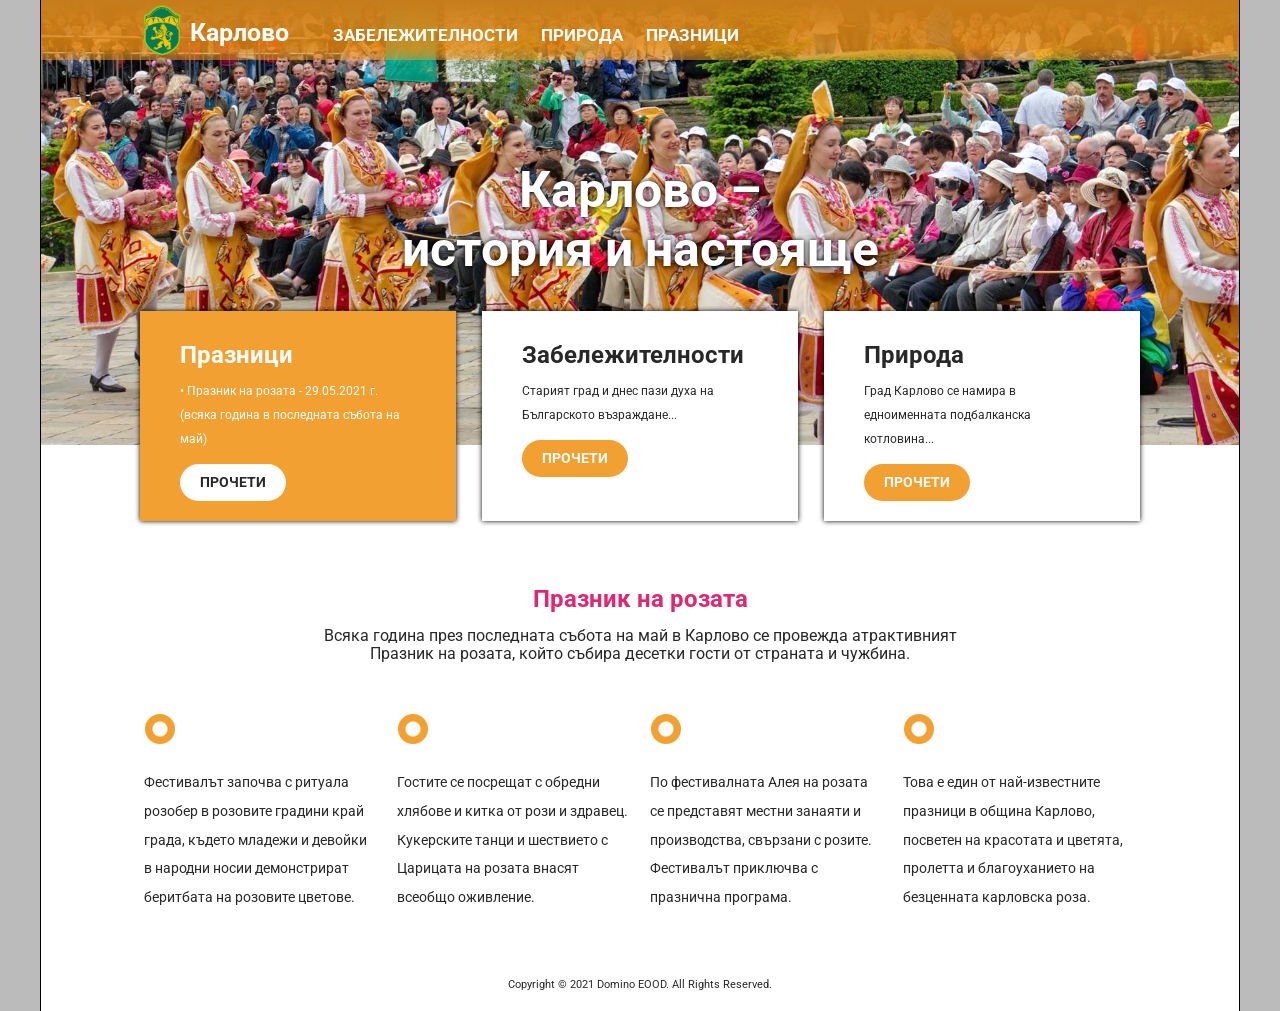
<file: HTML&CSS-1-Karlovo/index.html>
<!DOCTYPE html>
<html lang="bg" xmlns="http://www.w3.org/1999/xhtml">
<head>
<meta charset="utf-8" />
<meta name="viewport" content="width=device-width, initial-scale=1">

<title>Карлово</title>
<link rel="stylesheet" type="text/css" href="styles.css" />
</head>
<body>
<div id="menu-mob" onclick="this.classList.toggle('open'); document.getElementById('menu').classList.toggle('open')"></div>
<div id="home" class="pageContainer">
	<div id="headerContainer">
		<div id="header" class="baseBlock">
			<div id="logo"><a href="index.html">Карлово</a></div>
			<div id="menu">
				<a href="pois.html">Забележителности</a>
				<a href="nature.html">Природа</a>
				<a href="events.html">Празници</a>
			</div>
		</div>
	</div>
	<div id="topTitle" class="baseBlock">
		<h1>Карлово – <br />история и настояще</h1>
	</div>
	<div id="accentBlocks" class="baseBlock">
		<div class="accentBlock orange">
			<h3>Празници</h3>
			<p>• Празник на розата - 29.05.2021 г. (всяка година в последната събота на май)</p>
			<a href="events.html" class="aButton">Прочети</a>
		</div>
		<div class="accentBlock">
			<h3>Забележителности</h3>
			<p>Старият град и днес пази духа на Българското възраждане...</p>
			<a href="pois.html" class="aButton">Прочети</a>
		</div>
		<div class="accentBlock">
			<h3>Природа</h3>
			<p>Град Карлово се намира в едноименната подбалканска котловина...</p>
			<a href="nature.html" class="aButton">Прочети</a>
		</div>
	</div>
	<br class="clear" />
	<div id="page" class="baseBlock">
		<h2 class="roza">Празник на розата</h2>
		<div id="video" align="center">
			
		</div>	
		<p class="subtitle">Всяка година през последната събота на май в Карлово се провежда атрактивният Празник на розата, който събира десетки гости от страната и чужбина. </p>
		<div class="x4cols">
			<p class="miniBlock">Фестивалът започва с ритуала розобер в розовите градини край града, където младежи и девойки в народни носии демонстрират беритбата на розовите цветове. </p>
			<p class="miniBlock">Гостите се посрещат с обредни хлябове и китка от рози и здравец. Кукерските танци и шествието с Царицата на розата внасят всеобщо оживление.</p>
			<p class="miniBlock">По фестивалната Алея на розата се представят местни занаяти и производства, свързани с розите. Фестивалът приключва с празнична програма.</p>
			<p class="miniBlock">Това е един от най-известните празници в община Карлово, посветен на красотата и цветята, пролетта и благоуханието на безценната карловска роза.</p>
			
		</div>
		<br class="clear" />
	</div>
	<div id="footer" class="baseBlock">
		<p>Copyright © 2021 Domino EOOD. All Rights Reserved.</p>
	</div>
</div>
</body>
</html>
</file>
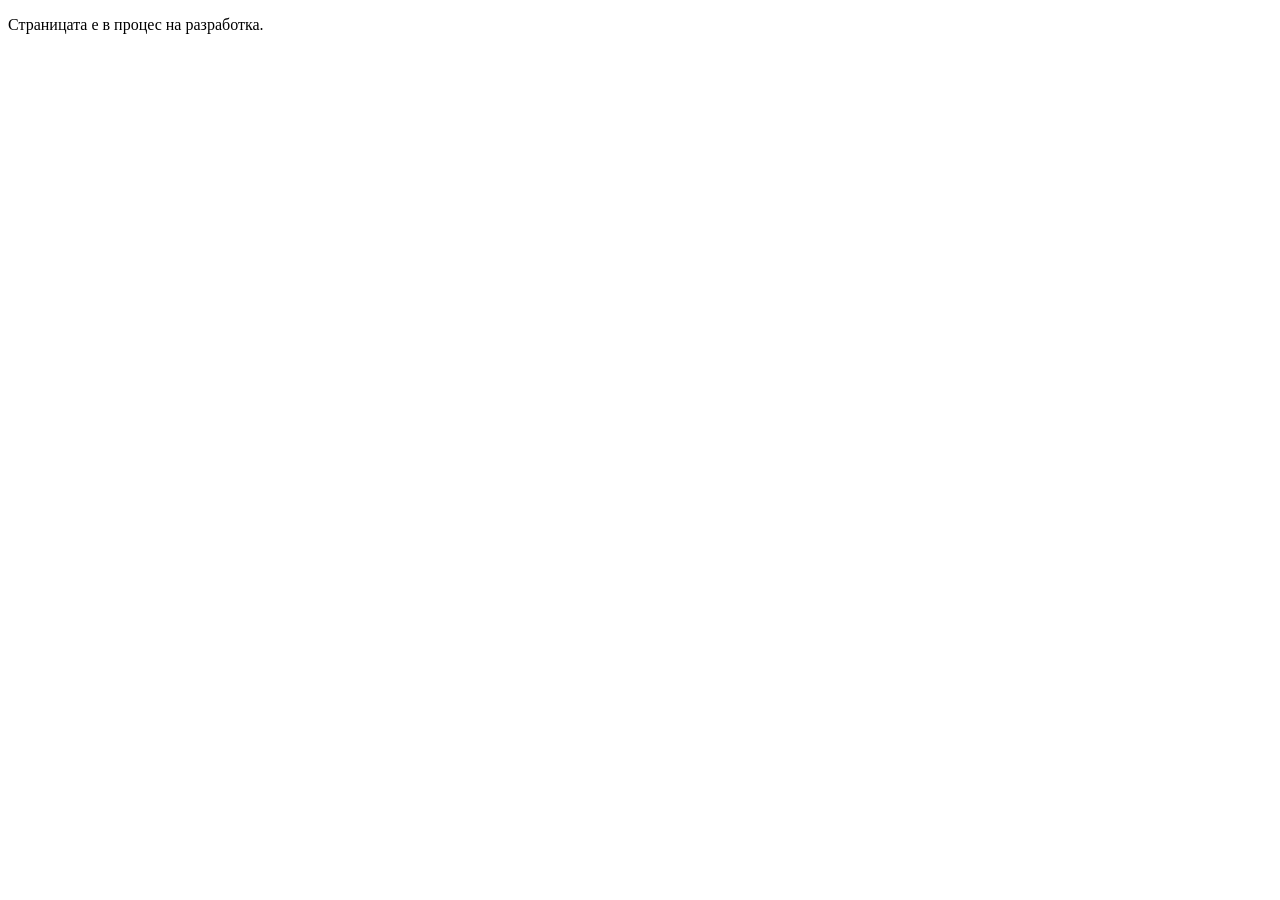
<file: HTML&CSS-1-Karlovo/nature.html>
<!DOCTYPE html>
<html lang="bg" xmlns="http://www.w3.org/1999/xhtml">
<head>
<meta charset="utf-8" />
<meta name="viewport" content="width=device-width, initial-scale=1">

<title>Карлово – Природа</title>

</head>
<body>
<p>Страницата е в процес на разработка.</p>
</body>
</html>
</file>
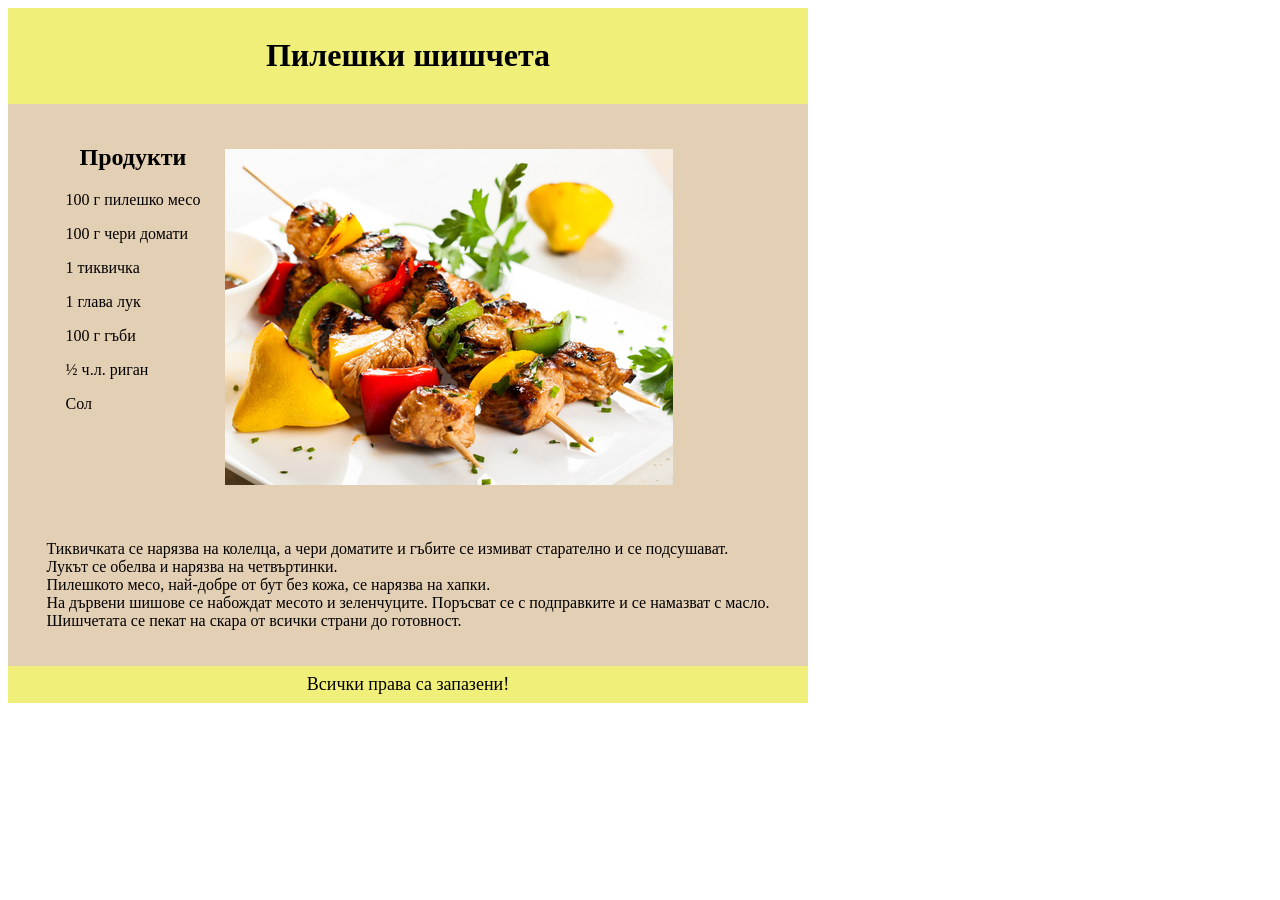
<file: HTML&CSS-2-Recipe/recipe.html>
<!DOCTYPE html>
<html lang="bg" xmlns="http://www.w3.org/1999/xhtml">
<head>
<link rel="stylesheet" type="text/css" href="style.css">
<title>recipe</title>
</head>
<body>
 <div id="block1">
 <h1><span>Пилешки шишчета</span></h1>
 </div>
 <div id="block2" class="container">
  <div id="block3">
   <h2><span>Продукти</span></h2>
    <p>100 г пилешко месо</p>
    <p>100 г чери домати</p>
    <p>1 тиквичка</p>
    <p>1 глава лук</p>
    <p>100 г гъби</p>
    <p>½ ч.л. риган</p>
    <p>Сол</p>
  </div>
  <div id="block4" class="img">
  <img src="2.jpg" class="right-img">
  </div>
  <div id="block5" class="text">
   <p class="text">Тиквичката се нарязва на колелца, а чери доматите и гъбите се измиват старателно и се подсушават.<br>
      Лукът се обелва и нарязва на четвъртинки.<br>
      Пилешкото месо, най-добре от бут без кожа, се нарязва на хапки.<br>
      На дървени шишове се набождат месото и зеленчуците. Поръсват се с подправките и се намазват с масло.<br>
      Шишчетата се пекат на скара от всички страни до готовност.
   </p>
  </div>
 </div> 
 <div id="block6">
  <font size="4">Всички права са запазени!</font>
 </div>
</body>
</html>
</file>
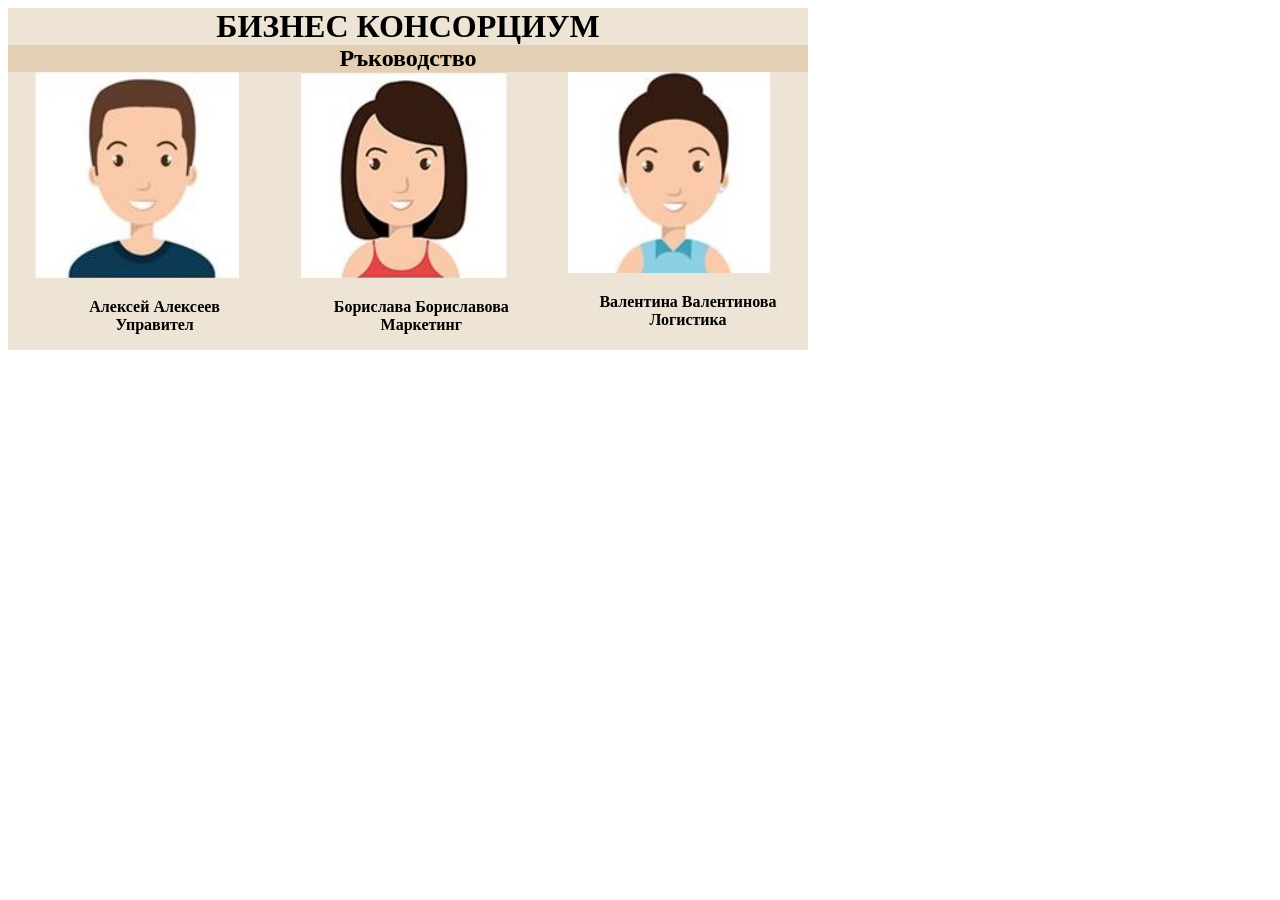
<file: HTML&CSS-3-Company/company.html>
<!DOCTYPE html>
<html lang="en">
<head>
    <meta charset="UTF-8">
    <meta http-equiv="X-UA-Compatible" content="IE=edge">
    <meta name="viewport" content="width=device-width, initial-scale=1.0">
    <link rel="stylesheet" type="text/css" href="styles.css">
    <title>Company</title>
</head>
<body>
   <div class="block1">
    <h1>БИЗНЕС КОНСОРЦИУМ</h1>
   </div>
   <div class="block2">
    <h2>Ръководство</h2>
   </div>
   <div class="container">
    <div class="blocks">
        <img src="1.jpg">
        <p>
            Алексей Алексеев <br>
            Управител
        </p>
    </div>
    <div class="blocks">
        <img src="2.jpg">
        <p>
            Борислава Бориславова <br>
            Маркетинг
        </p>
    </div>
    <div class="blocks">
        <img src="3.jpg">
        <p>
            Валентина Валентинова <br>
            Логистика
        </p>
    </div>
   </div>
</body>
</html>
</file>
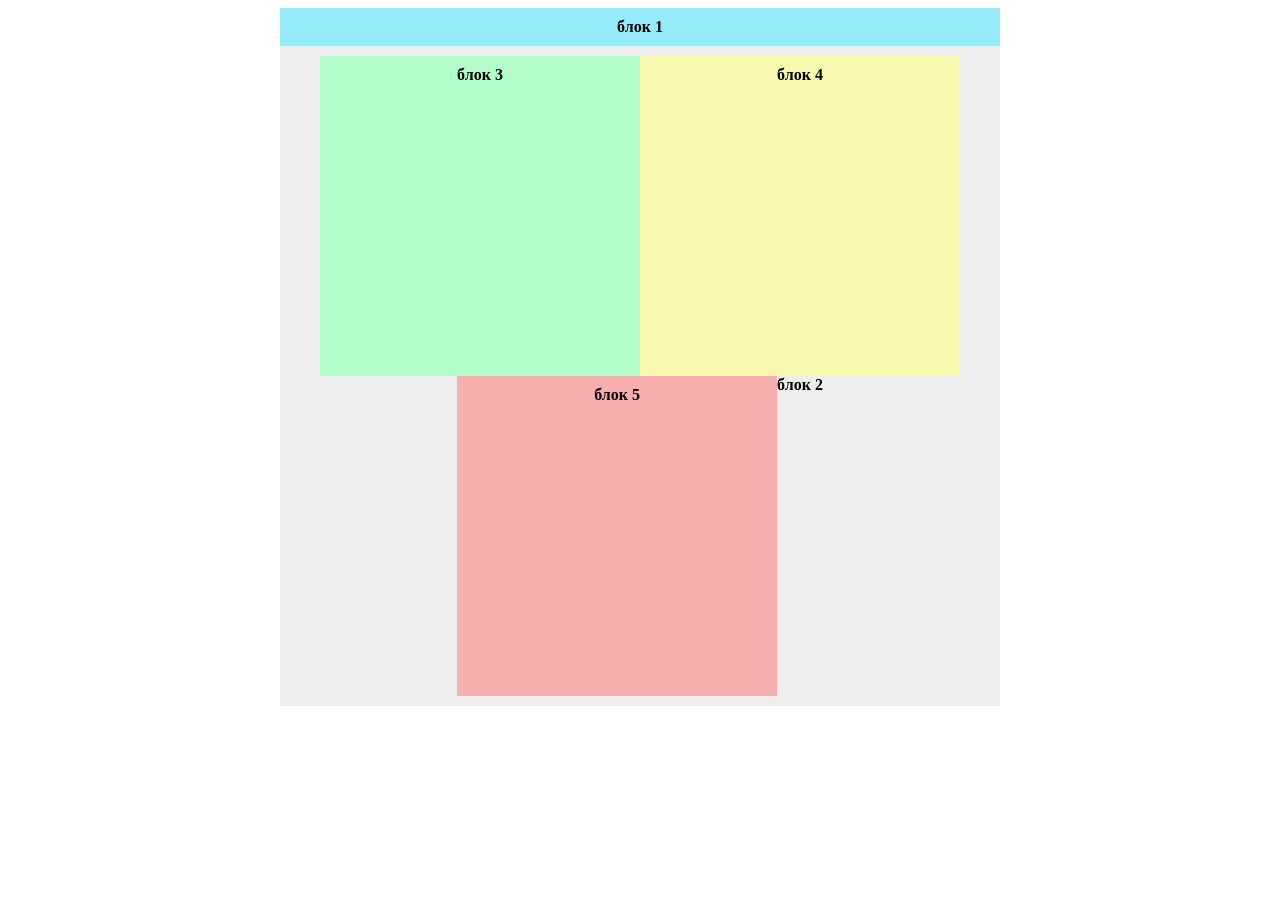
<file: HTML&CSS-1-Karlovo/blocks/blocks-flex.html>
<!DOCTYPE html>
<html lang="bg" xmlns="http://www.w3.org/1999/xhtml">
<head>
<meta charset="utf-8" />
<meta name="viewport" content="width=device-width, initial-scale=1">
<title>Блокове с Flexbox</title>
<style>
.baseBlocks {
	width: 700px;
	margin: 0 auto;
	padding: 0;
}
#block1 {
	background: #95ebf9;
}
#block2 {
	background: #eee;
}
#block3 {
	background: #b2fdc9;
}
#block4 {
	background: #f7f7ae;
}
#block5 {
	background: #f7aeae;
}
span {
	font-weight:bold;
}
div[id] {
	text-align: center; padding: 10px;
}
.inner-block {
	width: 300px;
	height: 300px;
	
}

/*  FLEXBOX
	
	За да използваме модела Flexbox, първо определяме контейнера, съдържащ елементите, които ще управляваме:
	display: flex; - елементът ще се показва като блок-контейнер 
	
	После може да зададем някои от следващите свойства (стойностите по подразбиране са отбелязани със *):
	
	flex-direction - определя посоката на подреждане на елементите в контейнера. 
	flex-direction: row* | column | row-reverse | column-reverse
		Вижте https://www.w3schools.com/cssref/playit.asp?filename=playcss_flex-direction
	
	flex-wrap - указва дали елементите ще се подредят в 1 ред/колона или ще се пренесат на няколко.
	flex-wrap: nowrap* | wrap | wrap-reverse
		Вижте https://www.w3schools.com/cssref/playit.asp?filename=playcss_flex-wrap
	
	justify-content - задава хоризонтално подравняване на елементите.
	justify-content: flex-start* | flex-end | center | space-around | space-between | space-evenly
		Вижте https://www.w3schools.com/cssref/playit.asp?filename=playcss_justify-content
    
	align-items - задава вертикално подравняване на елементите.
	align-items: stretch* | center | flex-start | flex-end | baseline
		Вижте https://www.w3schools.com/cssref/playit.asp?filename=playcss_align-items
	
	align-content - подобно на align-items, но подравнява редовете в контейнера.
	align-content: stretch* | center | space-between | space-around | flex-start | flex-end | space-evenly
		Вижте https://www.w3schools.com/cssref/playit.asp?filename=playcss_align-content
	
	В следващото CSS правило сменяйте стойностите по подразбиране с други и вижте в браузъра как се променя 
	уеб страницата.
*/
.container {
	display: flex;
	flex-direction: row;
	flex-wrap: wrap;
	justify-content: center;
	align-items: stretch;
	align-content: space-evenly;
}

</style>
</head>
<body>
<div id="block1" class="baseBlocks">
	<span>блок 1</span>
</div>
<div id="block2" class="baseBlocks container">
	<div id="block3" class="inner-block">
		<span>блок 3</span>
	</div>
	<div id="block4" class="inner-block">
		<span>блок 4</span>
	</div>
	<div id="block5" class="inner-block">
		<span>блок 5</span>
	</div>
	<span>блок 2</span>
</div>

</body>
</html>
</file>
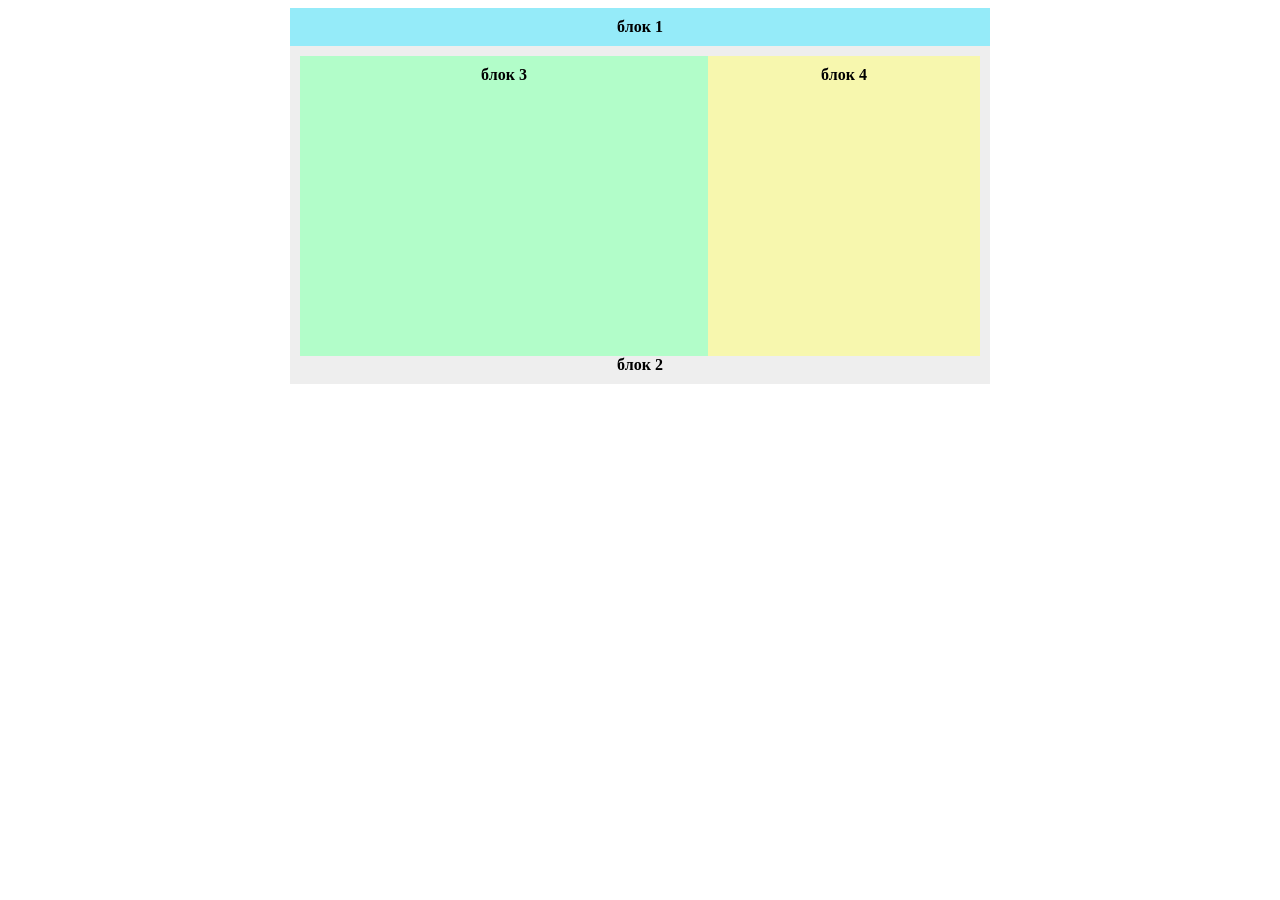
<file: HTML&CSS-1-Karlovo/blocks/blocks.html>
<!DOCTYPE html>
<html lang="bg" xmlns="http://www.w3.org/1999/xhtml">
<head>
<meta charset="utf-8" />
<meta name="viewport" content="width=device-width, initial-scale=1">
<title>Блокове с float</title>
<style>
* { box-sizing: border-box;}
.baseBlocks {
	width: 700px;
	margin: 0 auto;
	padding: 0;
}
#block1 {
	background: #95ebf9;
}
#block2 {
	background: #eee;
	padding: 10px;
}

#block3 {
	display: inline-block;
	width: 60%;
	height: 300px;
	margin: 0;
	padding: 10px;
	background: #b2fdc9;
}
#block4 {
	width: 40%;
	height: 300px;
	float: right;
	background: #f7f7ae;
}
span {
	font-weight:bold;
}
div[id] {
	text-align: center; padding: 10px;
}
</style>
</head>
<body>
<div id="block1" class="baseBlocks">
	<span>блок 1</span>
</div>
<div id="block2" class="baseBlocks">
	<div id="block3">
		<span>блок 3</span>
	</div>
	<div id="block4">
		<span>блок 4</span>
	</div>
	<span>блок 2</span>
</div>

</body>
</html>
</file>
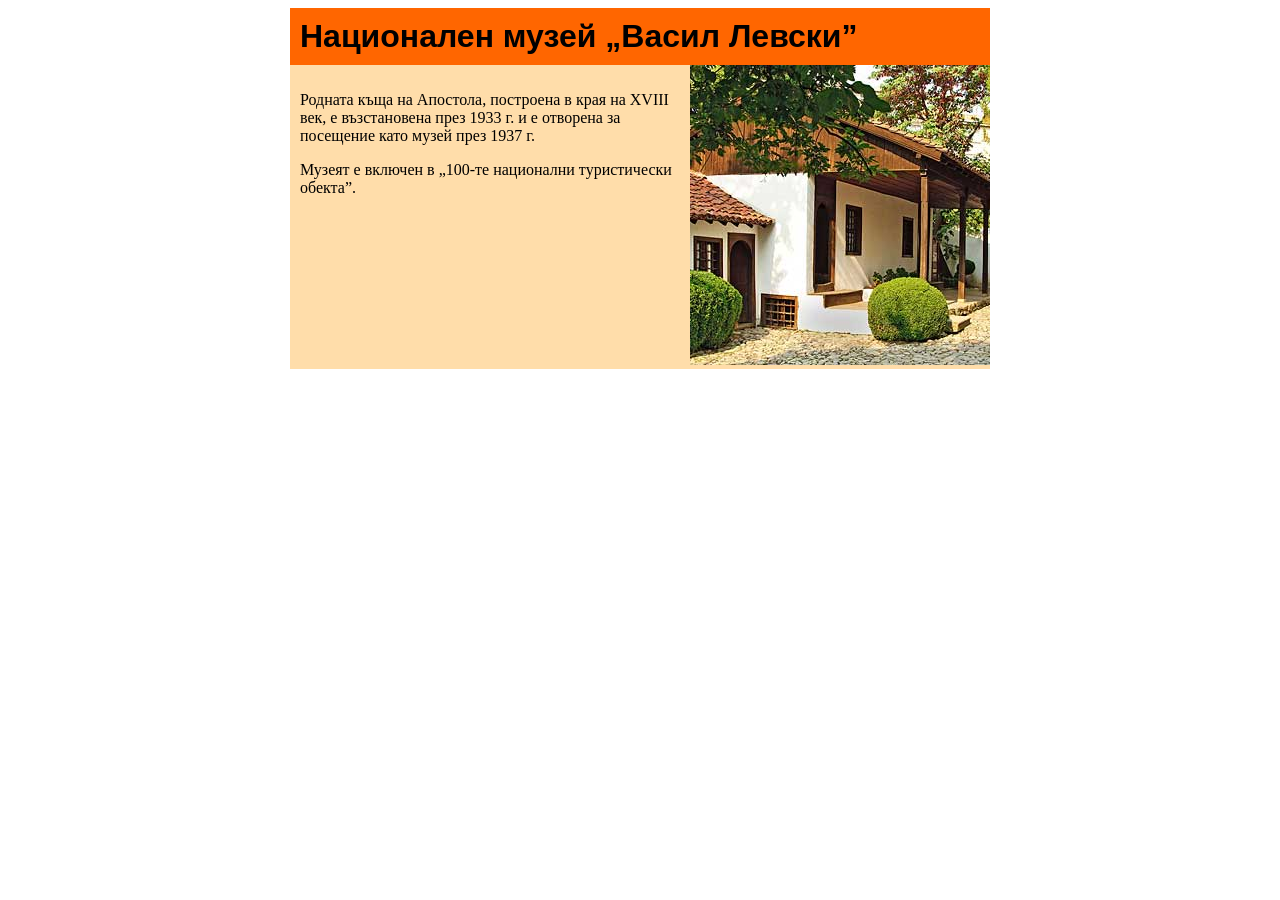
<file: HTML&CSS-1-Karlovo/blocks/example-flex.html>
<!DOCTYPE html>
<html lang="bg" xmlns="http://www.w3.org/1999/xhtml">
<head>
<meta charset="utf-8" />
<meta name="viewport" content="width=device-width, initial-scale=1">
<title>Тест</title>
<style>
.baseBlocks {
	width: 700px;
	margin: 0 auto;
	padding: 0;
}
#header {
	background-color: #f60;
}
#content {
	background: #fda;
	display: flex;
}
h1 {
	font-family: Verdana, sans-serif;
	margin: 0;
	padding: 10px;
}
.text {
	width: 400px;
	margin: 0;
	padding: 10px;
}
.pict {
	width: 300px;
}
</style>
</head>
<body>
<div id="header" class="baseBlocks">
	<h1>Национален музей „Васил Левски”</h1>
</div>
<div id="content" class="baseBlocks">
	<div class="text">
		<p>Родната къща на Апостола, построена в края на ХVІІІ век, е възстановена през 1933 г. и е отворена за посещение като музей през 1937 г.</p>
		<p>Музеят е включен в „100-те национални туристически обекта”.</p>
	</div>
	<div class="pict">
		<img src="levski-museum.jpg" class="right-img" />
	</div>
</div>

</body>
</html>
</file>
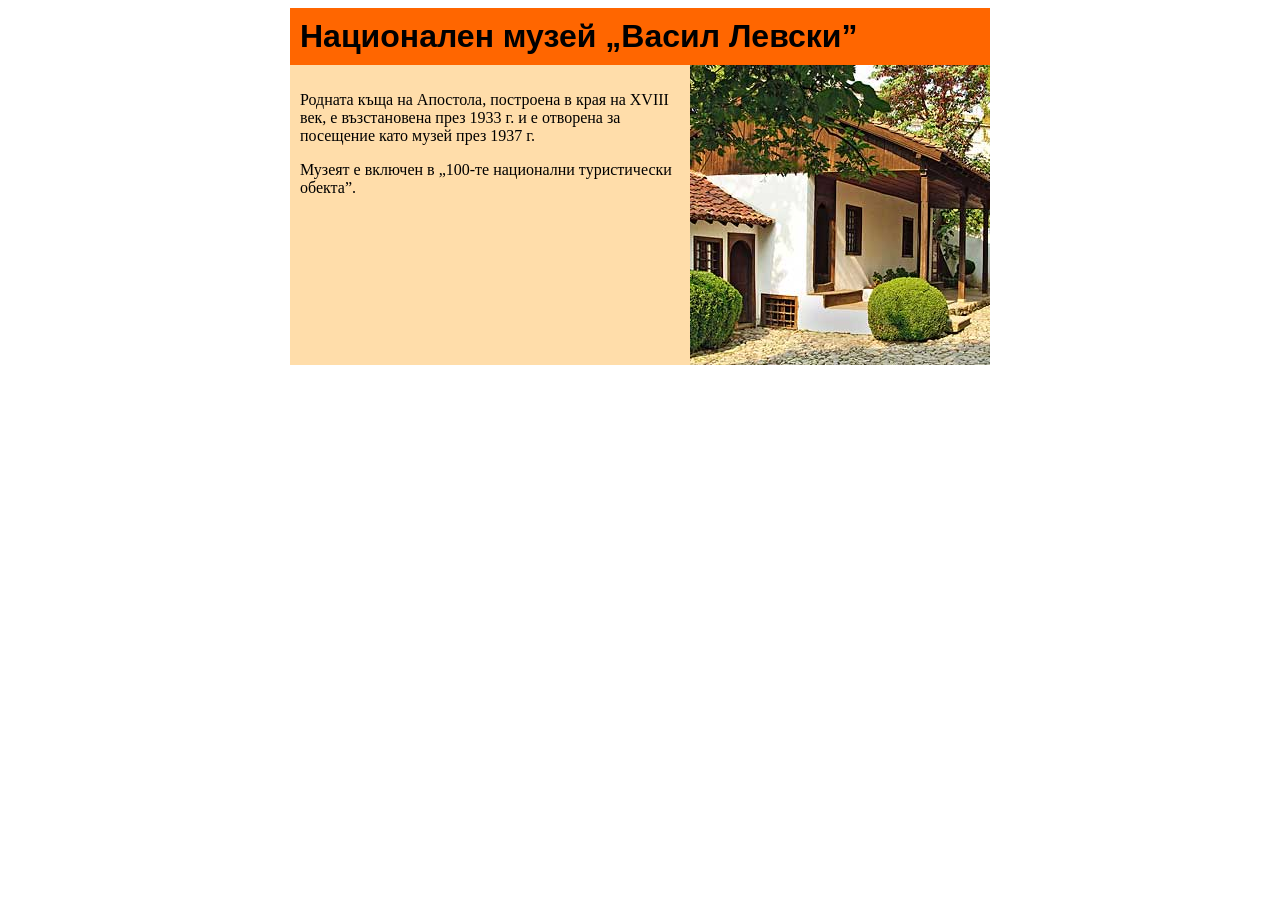
<file: HTML&CSS-1-Karlovo/blocks/example.html>
<!DOCTYPE html>
<html lang="bg" xmlns="http://www.w3.org/1999/xhtml">
<head>
<meta charset="utf-8" />
<meta name="viewport" content="width=device-width, initial-scale=1">
<title>Тест</title>
<style>
* { box-sizing: border-box;}
.baseBlocks {
	width: 700px;
	margin: 0 auto;
	padding: 0;
}
#header {
	background: #f60;
}
#content {
	background: #fda;
}
h1 {
	font-family: Verdana, sans-serif;
	margin: 0;
	padding: 10px;
}
.text {
	display: inline-block;
	width: 400px;
	height: 300px;
	margin: 0;
	padding: 10px;
}
.pict {
	display: block;
	width: 300px;
	float: right;
}
</style>
</head>
<body>
<div id="header" class="baseBlocks">
	<h1>Национален музей „Васил Левски”</h1>
</div>
<div id="content" class="baseBlocks">
	<div class="text">
		<p>Родната къща на Апостола, построена в края на ХVІІІ век, е възстановена през 1933 г. и е отворена за посещение като музей през 1937 г.</p>
		<p>Музеят е включен в „100-те национални туристически обекта”.</p>
	</div>
	<div class="pict">
		<img src="levski-museum.jpg" class="right-img" />
	</div>
</div>

</body>
</html>
</file>
<file: HTML&CSS-1-Karlovo/styles.css>
/* CSS */
@import url('https://fonts.googleapis.com/css2?family=Roboto:wght@400;700&display=swap');
*, *:after, *:before {
  box-sizing: border-box;
}
div {
	margin: 0;
}

body {
	background-color: #bbb;
	margin: 0;
	font-family: 'Roboto', sans-serif;
	font-size: 12px;
	color: #282828;
}
#home {
	background-image: url('images/home-page-image.jpg');
	background-repeat: no-repeat;
	background-position: center -60px;
	background-size: 1200px auto;
}
#pois {
	background-image: url('images/pois-image.jpg');
	background-repeat: no-repeat;
	background-position: center -60px;
	background-size: 1200px auto;
}
.pageContainer {
	background-color: white;
	width: 100%;
	max-width: 1200px;
	margin: 0 auto;
	border-left: 1px solid black;
	border-right: 1px solid black;
}
#headerContainer {
	background: rgba(243,160,50,.75);
	background: linear-gradient(to bottom, rgb(198, 124, 26) 0%, rgba(234, 140, 16, 0.8) 80%, rgba(243, 160, 50, .5) 100%);
	width: 100%;
	height: 60px;
}
#header {
	padding: 4px 0;
}
.baseBlock {
	width: 100%;
	max-width: 1000px;
	margin: 0 auto;
}
#logo {
	width: 180px;
	display: inline-block;
	z-index: 999;
	position: relative;
}

#menu {
	display: inline-block;
}
#logo a {
	color: #fff;
	font-size: 2.1em;
	font-weight: bold;
	display: inline-block;
	text-decoration: none;
}
#logo a:before {
	content: "\a0";
	background-image: url('images/Karlovo-gerb.gif');
	background-repeat: no-repeat;
	background-size: 36px auto;
	background-position: 4px 0;
	width: 50px;
	height: 60px;
	display: inline-block;
	vertical-align: middle;
}
#menu a {
	color: #fff;
	font-size: 1.4em;
	font-weight: bold;
	display: inline-block;
	text-decoration: none;
	text-transform: uppercase;
	margin: 3px 10px;
}
#topTitle {
	padding: 100px 0 0;
	min-height: 251px;
}
#pois #topTitle {
	min-height: 260px;
}
#topTitle h1 {
	color: #fff;
	font-size: 4.2em;
	font-weight: bold;
	text-align: center;
	text-shadow: 0 0 5px #000; 
	margin: 0;
}
.accentBlock {
	background-color: #ffffff;
	box-shadow: 0 0 5px #000;
	width: 316px;
	height: 210px;
	float: left;
	margin-left: 26px;
	padding: 30px 40px;
}
.orange {
	background-color: #f3a032;
	margin-left: 0;
}
.accentBlock h3 {
	color: #282828;
	font-size: 2em;
	font-weight: bold;
	margin: 0 0 10px 0;
}
.accentBlock p {
	color: #282828;
	margin: 3px 0;
	line-height: 200%;
}
.accentBlock a {
	color: #fff;
	background-color: #f3a032;
	font-size: 1.2em;
	font-weight: bold;
	padding: 10px 20px;
	border-radius: 19px;
	text-decoration: none;
	text-transform: uppercase;
	margin: 10px 0;
	display: inline-block;
}
.accentBlock.orange a {
	color: #282828;
	background-color: #ffffff;
}
.accentBlock.orange h3, .accentBlock.orange p {
	color: #ffffff;
}
h2 {
	font-size: 2em;
	margin: 0 0 10px;
	text-align: center;
	line-height: 1.5em;
	width: 100%;
}
h2.roza {
	color: #e22670;
	margin-top: 35px;
}
.poiBlock h2 {
	
}
#page {
	padding: 25px 0;
}
.clear {
	clear: both;
}
#page p {
	margin: 3px;
	font-size: 1.2em;
}
#page p.subtitle {
	text-align: center;
	font-size: 1.3em;
	max-width: 70%;
	margin: 2px auto 20px;
}
#page .x4cols p.miniBlock {
	width: 233px;
	line-height: 200%;
	float: left;
	margin: 30px 16px 0 4px;
}
#page .x4cols p.miniBlock:last-of-type {
	margin-right: 4px;
}
#page p.miniBlock:before {
	content: "\a0";
	background-image: url('images/circle.png');
	background-repeat: no-repeat;
	background-position: left top;
	width: 36px;
	height: 36px;
	display: block;
	margin-bottom: 20px;
}
#footer {
	padding: 30px 0 10px;
}
#footer p {
	font-size: .9em;
	text-align: center;
	margin: 10px auto;
}

.poiBlock {
	width: 100%;
	display: inline-block;
	background-color: #fafaf0;
	margin: 0 0 20px;
	border: #ccc solid 1px;
}
.poiBlock img {
	float: right;
	display: block;
}
.poiBlock .poiText {
	padding: 20px;
	width: calc( 100% - 300px );
	display: inline-block;
}
.poiText p {
	margin: 5px 0;
}
.poiText p:first-letter {
	font-size: 1.2em;
	color: #bf2e02;
	font-weight: bold;
}
/*****************/
@media screen and (max-width: 1020px){

.accentBlock {
	box-shadow: 0 0 5px #000;
	width: 100%;
	max-width: 520px;
	height: auto;
	float: none;
	margin: 0 auto 10px;
	padding: 15px 30px 7px;
}
#page .x4cols p.miniBlock {
	width: calc( 50% - 2 * 10px );
	margin: 30px 10px 0 10px;
}
#page .x4cols p.miniBlock:last-of-type {
	margin-right: 10px;
}
#page .x4cols p.miniBlock:nth-of-type(odd) {
	clear: left;
}
}

#menu-mob.open:before {
	content: "\2613";
}

@media screen and (max-width: 678px){

#topTitle h1 {
	font-size: 3.2em;
}
#menu {
	display: none;
	padding: 50px 30px 20px 70px;
	position: absolute;
	left: 1px;
	top: 0;
	background: linear-gradient(to top, rgba(243, 160, 50, .9) 0, rgba(198, 124, 26, .95) 100%);
	border-right: 1px solid #c67c1a;
	border-bottom: 1px solid #c67c1a;
}
#menu a {
	display: block;
	margin: 30px 0;
}
#menu.open {
	display: block;
}
#menu-mob {
	display: block;
	height: 40px;
	position: absolute;
	top: 10px;
	right: 0;
	z-index:1000;
}
#menu-mob:before {
	display: inline-block;
	width:40px;
	height: 40px;
	content: "\2630";
	font-size: 30px;
	color: #fff;
}

.poiBlock img {
	float: none;
	margin: 0 auto;
	
}
.poiBlock .poiText {
	width: 100%;
}

}

@media screen and (max-width: 520px){

#page .x4cols {
	padding: 0 20px;
}
#page .x4cols p.miniBlock {
	width: 100%;
	float: none;
	clear: both;
	margin: 30px 0 0 0;
	
}

}
</file>
<file: HTML&CSS-2-Recipe/style.css>
body {
	width: 800px;
}

#block1 {
	background-color: #f0ef79;
	padding: 8px 0;
}
#block2 {
	background-color: #e3cfb4;
	padding: 20px;
}
#block3 {
	box-sizing: border-box;
	display: inline-block;
	float: left;
	text-align: left;
}
#block4 {
	box-sizing: border-box;
	display: inline-block;
	float: right;
	margin: 25px;
}
#block5 {
	display: inline-block;
	text-align: left;
}
#block6 {
	background-color: #f0ef79;
	padding: 8px 0;
	text-align: center;
}
.text {
	letter-spacing: 1,8px;
}
.img {
	display: block;
	width: 500px;
	height: 350px;
	float: right;
}
.container {
	display: flex;
	flex-direction: row;
	flex-wrap: wrap;
	justify-content: center;
}
h1, h2 {
	text-align: center;
}
span {
	font-weight: bold;
}
</file>
<file: HTML&CSS-3-Company/styles.css>
body {
    width: 800px;
}
h1, h2 {
    margin: 0;
}
.block1 {
    background-color: #ede4d5;
    text-align: center;
}
.block2 {
    background-color: #e3cfb4;
    text-align: center;
}
.container {
background-color: #ede4d5;
display: flex;
}
p {
    text-align: center;
    font-weight: bold;
}
.blocks {
    display: inline-block;
    width: 30%;
    margin-left: auto;
}
</file>
